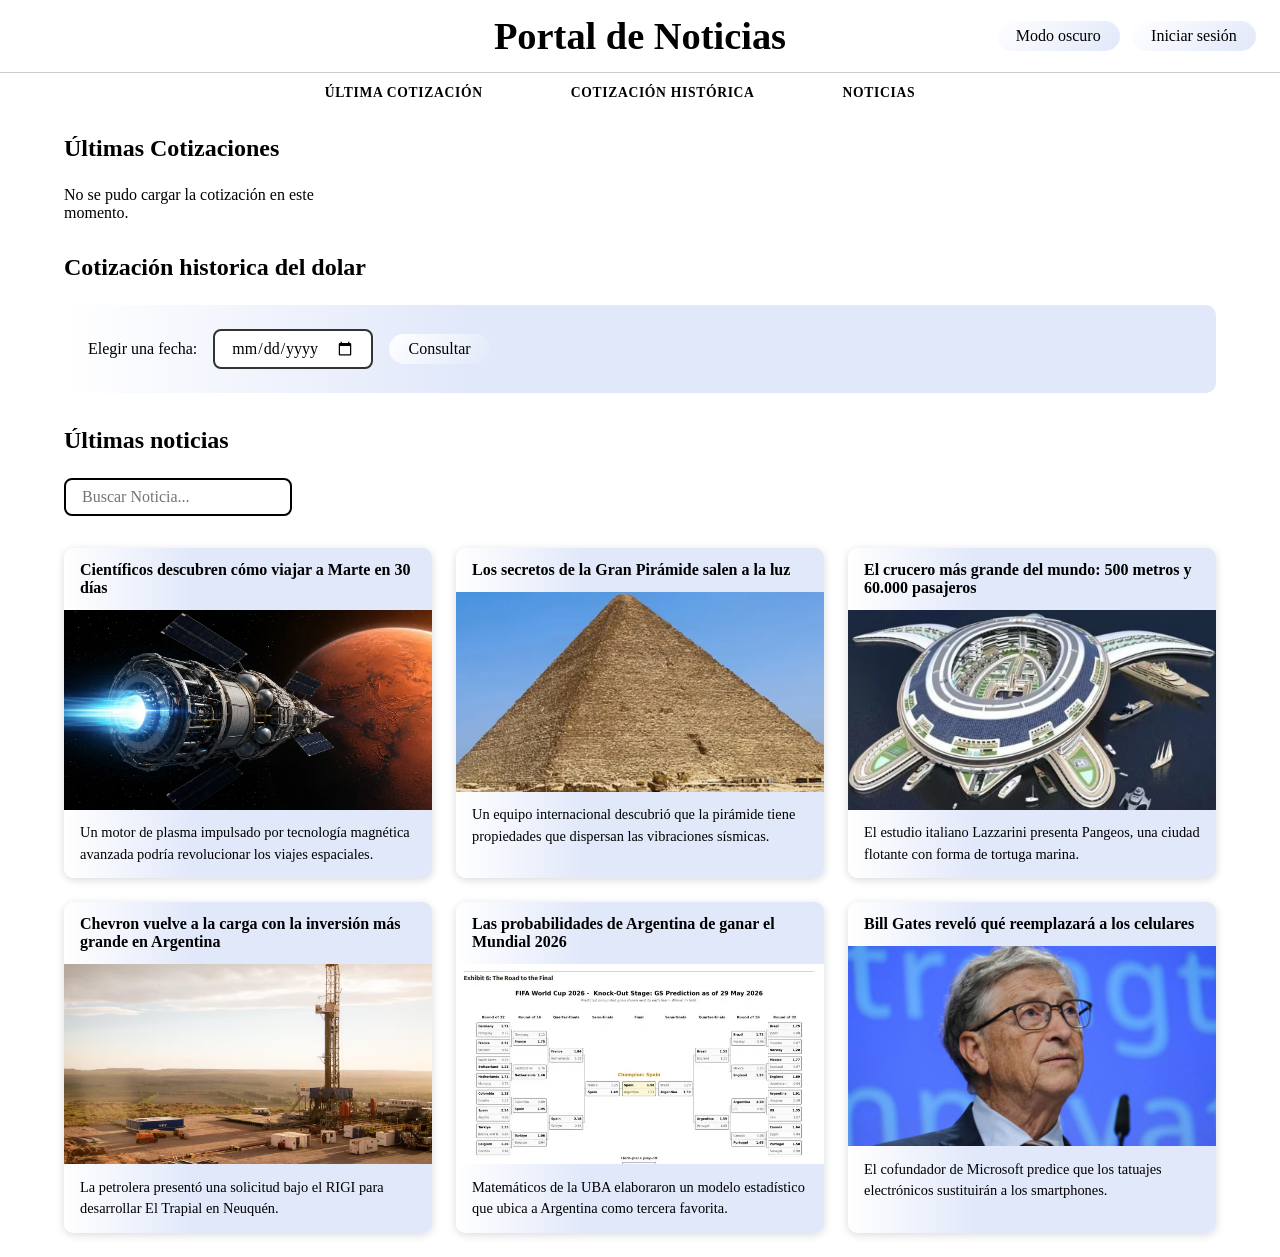
<file: index.html>
<!DOCTYPE html>
<html lang="es">
<head>
    <meta charset="UTF-8">
    <meta name="viewport" content="width=device-width, initial-scale=1.0">
    <title>Cotizaciones y noticias</title>
    <link rel="stylesheet" href="css/styleindex.css">
</head>
<body>
    <header>
    <div class="header-top">
        <div class="header-izquierda">
            <button class="btn-hamburguesa" id="btn-hamburguesa" aria-label="Abrir menú">☰</button>
        </div>
        <div class="header-logo">
            <h1>Portal de Noticias</h1>
        </div>
        <div class="header-derecha">
            <button id="btn-darkmode">Modo oscuro</button>
            <a href="login.html" id="link-iniciar">Iniciar sesión</a>
            <div class="dropdown-perfil" id="dropdown-perfil">
                <button id="btn-perfil">Perfil ▾</button>
                <div class="dropdown-menu" id="dropdown-menu">
                    <p id="saludoUsuario"></p>
                    <a href="admin.html" class="dropdown-link">Modificar noticias</a>
                </div>
            </div>
                <button id="boton-logout" style="display:none">Cerrar sesión</button>
        </div>
    </div>
    <nav class="header-nav" id="header-nav">
        <ul>
            <li><a href="index.html#cotizaciones">Última cotización</a></li>
            <li><a href="index.html#cot-historica">Cotización histórica</a></li>
            <li><a href="index.html#noticias">Noticias</a></li>
            <li><a class="Modificar" href="admin.html">Modificar noticias</a></li>
        </ul>
    </nav>
    </header>

    <main>
    <h2>Últimas Cotizaciones</h2>
    <section id="cotizaciones">
        <p>Cargando cotizaciones...</p>
    </section>
    <section id="cot-historica">
        <h2> Cotización historica del dolar</h2>
        <form id="formulario">
            <label for="fecha">Elegir una fecha:</label>
            <input type="date" id="fecha">
            <button type="submit">Consultar</button>
        </form>
        <section id="resultadocothist">
            <p></p>
        </section>
    </section>
    
    <br>

    <section class="noticias" id="noticias">
        <h2>Últimas noticias</h2>
        <input id="buscadorxtitulo" placeholder="Buscar Noticia...">
        <div class="ubicacion-noticias"></div>
    </section>
</main>

    <script src="js/initialNews.js"></script>
    <script src="js/darkmode.js"></script>
    <script src="js/dollar.js"></script>
    <script src="js/news.js"></script>
    <script src="js/auth.js"></script>
    
</body>
</html>
</file>
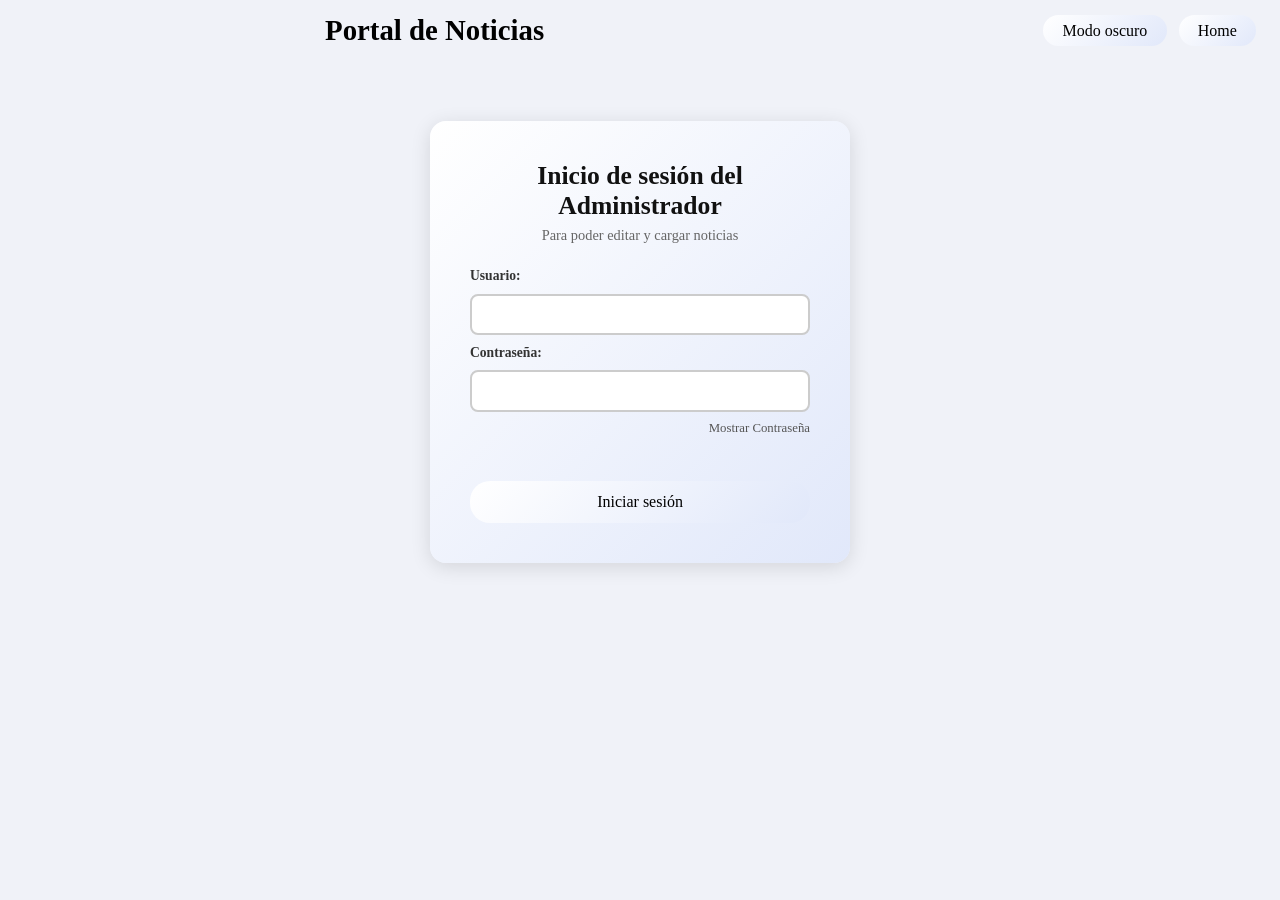
<file: admin.html>
<!DOCTYPE html>
<html lang="es">
<head>
    <meta charset="UTF-8">
    <meta name="viewport" content="width=device-width, initial-scale=1.0">
    <title>Admin</title>
    <link rel="stylesheet" href="css/styleadmin.css">
</head>

<body>
    <header>
    <div class="header-top">
        <div class="header-izquierda">
            <button class="btn-hamburguesa" id="btn-hamburguesa" aria-label="Abrir menú">☰</button>
        </div>
        <div class="header-logo">
            <h1>Portal de Noticias</h1>
        </div>
        <div class="header-derecha">
            <button id="btn-darkmode">Modo oscuro</button>
            <button id="boton-logout">Cerrar sesión</button>
            <a href="index.html" id="link-home">Home</a>
        </div>
    </div>
    <nav class="header-nav" id="header-nav">
        <ul>
            <li><a href="#cotizaciones">Última cotización</a></li>
            <li><a href="#cot-historica">Cotización histórica</a></li>
            <li><a href="#noticias">Noticias</a></li>
            <li><a class="Modificar" href="admin.html">Modificar noticias</a></li>
        </ul>
    </nav>

    </header>
    <main>
        <div class="cardcambios">
            <h2>¿Qué quieres realizar?</h2>
            <button id="createnoticia">Crear</button> 
            <button id="editnoticia">Editar</button>
            <button id="deletenoticia">Eliminar</button>
        
        </div>

        <br>

        <h2>Últimas noticias</h2>
        <br> 
        <input id="buscadorxtitulo" placeholder="Buscar...">
        <button id="cancelar">Cancelar</button>
        <div class="ubicacion-noticias">
        </div>
    </main>

    <script>
        if (!sessionStorage.getItem("token")) {
            window.location.href = "login.html"
        }
    </script>

    <script src="js/initialNews.js"></script>
    <script src="js/darkmode.js"></script>
    <script src="js/news.js"></script>
    <script src="js/auth.js"></script>
    <script src="js/jsadmin.js"></script>

</body>
</html>
</file>
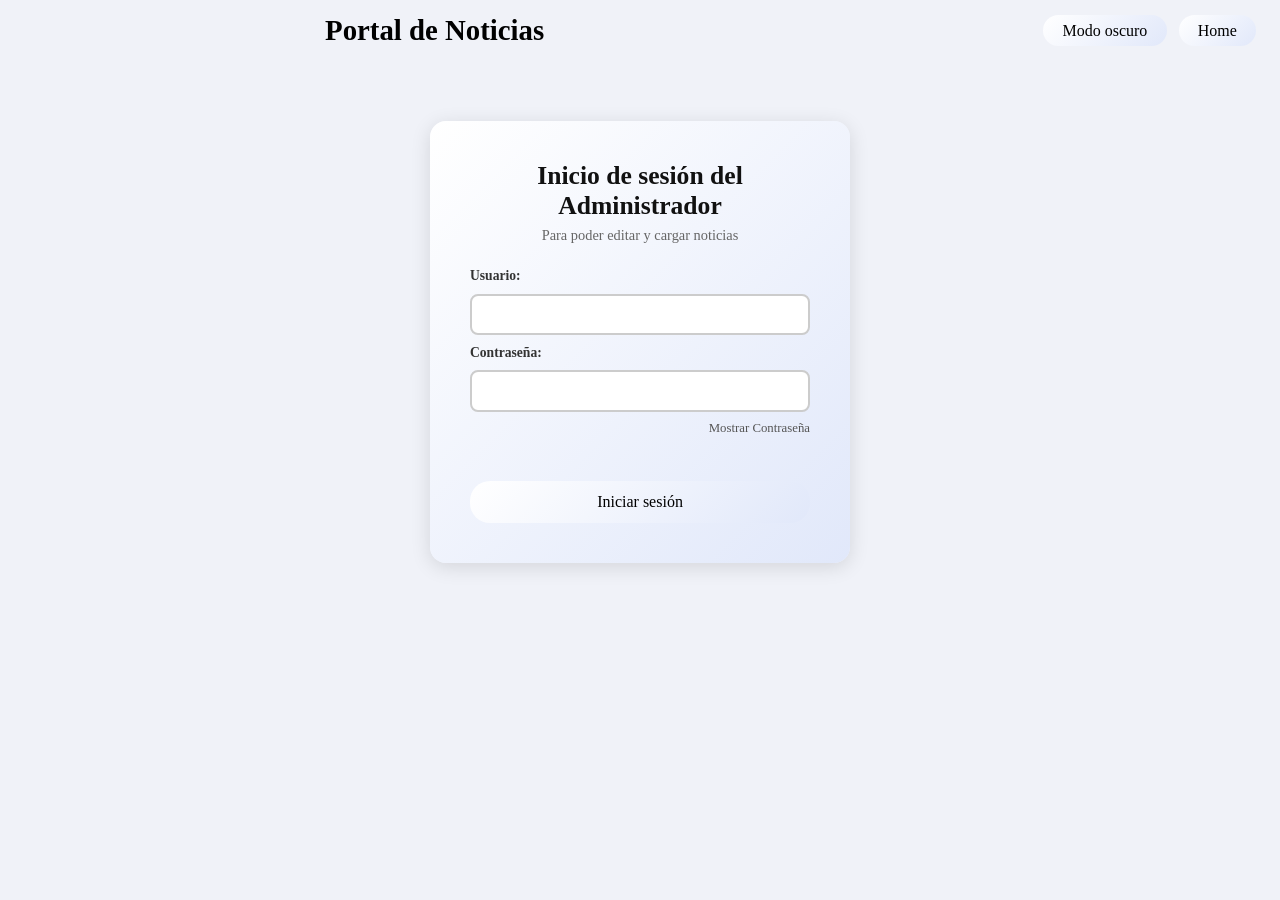
<file: login.html>
<!DOCTYPE html>
<html lang="es">
<head>
    <meta charset="UTF-8">
    <meta name="viewport" content="width=device-width, initial-scale=1.0">
    <title>Login</title>
    <link rel="stylesheet" href="css/stylelogin.css">
</head>

<body>
    <header>
    <div class="header-top">
        <div class="header-logo">
            <h1>Portal de Noticias</h1>
        </div>
        <div class="header-derecha">
            <button id="btn-darkmode">Modo oscuro</button>
            <a href="index.html" id="link-home">Home</a>
        </div>
    </div>
    </header>

    <main>
        <h2>Inicio de sesión del Administrador</h2>
        <p> Para poder editar y cargar noticias</p>
        <form id="form-login">
            <label for="username">Usuario:</label>
            <input id="username">
            <label for="password">Contraseña:</label>
            <input type="password" id="password">
            <button type="button" id="mostrarcontraseña"> Mostrar Contraseña</button>
            <br> <button type="submit" id="enviar">Iniciar sesión</button>
        </form>
    </main>
    
    <script>
        if(sessionStorage.getItem("token")){
            window.location.href = "admin.html"
        }
    </script>

    <script src="js/darkmode.js"></script>
    <script src="js/auth.js"></script>

</body>
</html>
</file>
<file: css/styleindex.css>
*{
    margin: 0;
    padding: 0;
    box-sizing: border-box;
    font-family: Georgia, serif;
}
body {
    font-family: Georgia, serif;
    width: 100%;
    min-height: 100vh;
    background: #ffffff;
    position: relative;
}
/*HEADER*/
/*Header con Flexbox: display: flex + justify-content: space-between reparten las 3 cajas del header (izquierda, logo centrado, derecha).*/ 
header {
    width: 100%;
    position: sticky;
    top: 0;
    background-color: white;
    z-index: 100000;
}
 
/* aca estan todos lo elemento que aparecen en el header */
.header-top {
    display: flex; /*convierto el contenedor en una caja flexible, los elementos se ordenan en filas o columnas, segun se disponga*/
    align-items: center;
    justify-content: space-between;
    padding: 14px 24px;
}
 
.header-izquierda,
.header-derecha {
    flex: 1;
    display: flex;
    align-items: center;
    gap: 12px;
    flex-wrap: nowrap;   /* evita el apilado */
}
 
.header-derecha {
    justify-content: flex-end; /*manda todos los elementos a la derecha*/
}
 
.header-logo {
    flex: 2;
    text-align: center;
    font-size: 1.2rem;
    font-weight: 700;
    color: #000000;
    font-family: Georgia, serif;
}
 
/* boton d hamburguesa, aca adentro vendria a estar un menu desplegable que muestra un par de cosas que mejorarian la navegacion de la pagina si fuese verdaderamente de noticias */
.btn-hamburguesa {
    background: none;
    border: none;
    cursor: pointer;
    font-size: 1.5rem;
    line-height: 1;
    padding: 4px;
    flex-shrink: 0;
}
 
/*los elementos dentro de header-derecha no se hacen bloque */
.header-derecha button {
    white-space: nowrap;
    display: inline-block;
}

/* esto es lo del nav donde aparecen atajos para moverte por la pagina, es mas o menos como el menu de hamburguesa */
.header-nav {
    border-top: 1px solid #ccc;
}

.header-nav a {
    text-decoration: none;
    font-weight: 600;
    font-size: 0.85rem;
    letter-spacing: 0.05em;
    text-transform: uppercase;
}

.header-nav ul { /*gracias a esto se ve la disposicion en forma de fila*/
    display: flex;
    list-style: none;
    justify-content: center;
    gap: 40px;
    padding: 10px 24px;
}

.header-nav ul a  { /*son las secciones de la página; gracias a esto se ven de color negro*/
    padding: 10px 24px;
    padding-top: 14px;
    padding-bottom: 14px;
    color: #000000;
}

.header-nav .Modificar{
    display:none; /*es para que no se vea en el index comun y solo en el admin*/
}

/* aca estamos en el index del administrador*/
/* contenedor: oculto por defecto; el JS lo muestra al iniciar sesión */
#dropdown-perfil {
    display: none;        /* el JS lo pone en "block" cuando hay token */
    position: relative;   /* para anclar el menú a este contenedor */
}

#btn-perfil {
    padding: 0.4rem 1.2rem;
    background: linear-gradient(135deg, rgba(255,255,255,1) 0%, rgba(225,232,250,1) 100%);
    color: rgb(0, 0, 0);
    border-radius: 20px;
    font-size: 1rem;
    cursor: pointer;
    transition: all 0.2s;
    font-family: Georgia, serif;
    border: none;
}

/* el menú: oculto por defecto */
.dropdown-menu {
    display: none;
    position: absolute;
    top: 110%;
    right: 0;
    min-width: 180px;
    background: #fff;
    border-radius: 10px;
    box-shadow: 0 4px 16px rgba(0,0,0,0.15);
    padding: 0.5rem;
    flex-direction: column;
    gap: 0.3rem;
    z-index: 100;
}

/* cuando el JS agrega la clase, se muestra */
.dropdown-menu.dropdown-abierto {
    display: flex;
}

.dropdown-link {
    padding: 0.4rem 0.6rem;
    color: #000;
    text-decoration: none;
    border-radius: 6px;
    font-size: 1rem;
}
.dropdown-link:hover { background-color: #e1e8fa; }


#saludoUsuario {
    padding: 0.4rem 0.6rem;
    font-weight: 600;
    font-size: 0.9rem;
}

#botonLogout {
    padding: 0.4rem 1.2rem;
    background: linear-gradient(135deg, rgba(255,255,255,1) 0%, rgba(225,232,250,1) 100%);
    color: rgb(0, 0, 0);
    border-radius: 20px;
    font-size: 1rem;
    cursor: pointer;
    transition: all 0.2s;
    font-family: Georgia, serif;
    border: none;
    
}

/* boton de modo obscuro, diseño/como se ve*/
#btn-darkmode {
    padding: 0.4rem 1.2rem;
    background: linear-gradient(135deg, rgba(255,255,255,1) 0%, rgba(225,232,250,1) 100%);
    color: rgb(0, 0, 0);
    border-radius: 20px;
    font-size: 1rem;
    cursor: pointer;
    transition: all 0.2s;
    font-family: Georgia, serif;
    border: none;
    
}
/*le agrego un hover para que se vea mas interactivo, al pasar el mouse por encima cambia el fondo y el texto*/
#btn-darkmode:hover {
    background: #E1E8FA;
    background: radial-gradient(circle, rgba(225, 232, 250, 1) 12%, rgba(255, 255, 255, 1) 100%);
}

/*algo parecido hago para el boton del login*/
.header-derecha #boton-logout {
    padding: 0.4rem 1.2rem;
    background: linear-gradient(135deg, rgba(255,255,255,1) 0%, rgba(225,232,250,1) 100%);
    color: rgb(0, 0, 0);
    border-radius: 20px;
    font-size: 1rem;
    cursor: pointer;
    transition: all 0.2s;
    font-family: Georgia, serif;
    border: none;
    
}
/*tambien le pongo hover para que se vea intercativo*/
.header-derecha #boton-logout:hover {
    background-color: #333;
}

#link-iniciar { /*esto esta definido dentro del js, no en el index. Dado que esta vinculado con el index podemos modificar con css*/
    padding: 0.4rem 1.2rem;
    background: linear-gradient(135deg, rgba(255,255,255,1) 0%, rgba(225,232,250,1) 100%);
    color: rgb(0, 0, 0);
    border-radius: 20px;
    font-size: 1rem;
    cursor: pointer;
    transition: all 0.2s;
    font-family: Georgia, serif;
    border: none;
    text-decoration: none;
    
}

#link-iniciar:hover {
    background: #E1E8FA;
    background: radial-gradient(circle, rgba(225, 232, 250, 1) 12%, rgba(255, 255, 255, 1) 100%);
    color: #000000;
    transition: all 0.3s ease 0s;
}

/*MAIN*/
main {
    max-width: 1200px;
    margin: 0 auto;
    padding: 24px;
    
}

main h2 {
    text-align: left;
    margin:auto 0 24px;
    padding: auto;
}

/*esto vendria a ser la disposicion de las cotizaciones, 4 por fila, con un espacio entre ellas*/

#cotizaciones {
    display: grid;
    grid-template-columns: repeat(4, 1fr);
    gap: 16px;
    margin-bottom: 32px;
}

.cot-oficial {
    background: #ffffff;
    background: linear-gradient(90deg,rgba(255, 255, 255, 1) 0%, rgba(225, 232, 250, 1) 35%, rgba(225, 232, 250, 1) 100%);  
    padding: 1rem; 
    border-radius: 8px; 
}

.cot-blue { 
    background: #ffffff;
    background: linear-gradient(90deg,rgba(255, 255, 255, 1) 0%, rgba(225, 232, 250, 1) 35%, rgba(225, 232, 250, 1) 100%);
    padding: 1rem; 
    border-radius: 8px; 
}

.cot-euro-oficial{ 
    background: #ffffff;
    background: linear-gradient(90deg,rgba(255, 255, 255, 1) 0%, rgba(225, 232, 250, 1) 35%, rgba(225, 232, 250, 1) 100%);
    padding: 1rem; 
    border-radius: 8px; 
}

.cot-euro-blue { 
    background: #ffffff;
    background: linear-gradient(90deg,rgba(255, 255, 255, 1) 0%, rgba(225, 232, 250, 1) 35%, rgba(225, 232, 250, 1) 100%);
    padding: 1rem; 
    border-radius: 8px; 
}

/*lo que hice aca son "cajas" que separan visualmente cada contizacion.*/

/* formulario histórico */
#fecha {
    padding: 0.5rem 1rem;
    border: 2px solid #333;
    border-radius: 8px;
    font-size: 1rem;
    cursor: pointer;
}

/* cajitas del resultado histórico */
#formulario {
    display: flex;
    align-items: center;
    gap: 1rem;
    background: #ffffff;
    background: linear-gradient(90deg,rgba(255, 255, 255, 1) 0%, rgba(225, 232, 250, 1) 35%, rgba(225, 232, 250, 1) 100%);
    padding: 1.5rem;
    border-radius: 10px;
    margin-bottom: 1rem;
}

.resultado-historico {
    display: flex;
    gap: 1rem;
    flex-wrap: wrap;
    margin-top: 1rem;
}

#formulario button[type="submit"] {
    padding: 0.4rem 1.2rem;
    background: linear-gradient(135deg, rgba(255,255,255,1) 0%, rgba(225,232,250,1) 100%);
    color: rgb(0, 0, 0);
    border-radius: 20px;
    font-size: 1rem;
    cursor: pointer;
    transition: all 0.2s;
    font-family: Georgia, serif;
    border: none;
    
}

#formulario button[type="submit"]:hover {
    background: #1E1E3A;
    background: radial-gradient(circle, rgba(30, 30, 58, 1) 12%, rgba(26, 26, 26, 1) 100%);
    color: #ffffff;
    transition: all 0.3s ease 0s;
}

.hist-oficial, .hist-blue {
    flex: 1;
    min-width: 150px;
    padding: 1rem;
    border-radius: 8px;
    color: white;
}

.hist-oficial { 
    background: #ffffff;
    background: linear-gradient(90deg,rgba(255, 255, 255, 1) 0%, rgba(225, 232, 250, 1) 35%, rgba(225, 232, 250, 1) 100%); 
}

.hist-blue { 
    background: #ffffff;
    background: linear-gradient(90deg,rgba(255, 255, 255, 1) 0%, rgba(225, 232, 250, 1) 35%, rgba(225, 232, 250, 1) 100%); 
}

/* para que se vean bien los textos sobre las cajitas*/
.hist-oficial h3, .hist-blue h3, .hist-euro-oficial h3, .hist-euro-blue h3, .hist-blue p, .hist-oficial p, .hist-euro-oficial p, .hist-euro-blue p {
    font-size: 1.1rem;
    font-weight: 600;
    margin-bottom: 8px;
    color: #000000;
}
 
/*NOTICIAS*/
/* grid de noticias — 3 por fila */
.ubicacion-noticias {
    display: grid;
    grid-template-columns: repeat(3, 1fr);
    gap: 1.5rem;
    margin-top: 1rem;
}

/* tarjeta individualpara cada noticia, asi se nota una separación y queda mas ordenado visualmente*/
.noticia {
    border-radius: 10px;
    overflow: hidden;
    box-shadow: 0 2px 8px rgba(0, 0, 0, 0.15);
    background: #ffffff;
    background: linear-gradient(90deg,rgba(255, 255, 255, 1) 0%, rgba(225, 232, 250, 1) 35%, rgba(225, 232, 250, 1) 100%);
    display: flex;
    flex-direction: column;
    transition: transform 0.2s ease;
}

.noticia:hover {
    transform: scale(1.03);
}

.noticia h3 {
    padding: 0.8rem 1rem;
    font-size: 1rem;
    background: #ffffff;
    background: linear-gradient(90deg,rgba(255, 255, 255, 1) 0%, rgba(225, 232, 250, 1) 35%, rgba(225, 232, 250, 1) 100%);
}

.noticia img {
    width: 100%;
    height: 200px;
    object-fit: cover; /* recorta la imagen para que llene sin deformarse */
}

.noticia p {
    padding: 0.8rem 1rem;
    font-size: 0.9rem;
    background: #ffffff;
    background: linear-gradient(90deg,rgba(255, 255, 255, 1) 0%, rgba(225, 232, 250, 1) 35%, rgba(225, 232, 250, 1) 100%);
    line-height: 1.5;
}

/* es el diseño visual del buscador, nada loco lo hice ya que es algo secundarios*/

#buscadorxtitulo {
    padding: 0.5rem 1rem;
    border: 2px solid #000000;
    border-radius: 8px;
    font-size: 1rem;
    margin-bottom: 1rem;
}
 
/*DarkMode*/ /*Aca basicamente lo unico que hacemos es cambiar el estilo de la pagina para que sea mas oscura, las cosas que hicimos en general no hace falta volver a ponerlas (ponele un hover no hace falta volver a ponerlo su ya el botoncito orginal del tema claro lo hace de por si)*/

body.dark {
    background-color: #111;
    color: #f0f0f0;
}

body.dark header {
    background-color: #1a1a1a;
}

body.dark .header-nav {
    border-top-color: #000000;
}

body.dark .header-nav a,
body.dark .header-nav ul a {
    color: #f0f0f0;
}

body.dark .header-logo {
    color: #f0f0f0;
}

body.dark .btn-hamburguesa {
    color: #f0f0f0;
}

body.dark .header-derecha a {
    background: linear-gradient(90deg, #1a1a1a 0%, #1e1e3a 100%);
    color: #f0f0f0;
    border: none;
}

body.dark .header-derecha a:hover {
    background: #1E1E3A;
    background: radial-gradient(circle, rgba(30, 30, 58, 1) 12%, rgba(26, 26, 26, 1) 100%);
    color: white;
}

/* cotizaciones actuales */
body.dark .cot-oficial,
body.dark .cot-blue,
body.dark .cot-euro-oficial,
body.dark .cot-euro-blue {
    background: linear-gradient(90deg, #1a1a1a 0%, #1e1e3a 100%);
    color: #f0f0f0;
}

/* formulario histórico */
body.dark #formulario {
    background: linear-gradient(90deg, #1a1a1a 0%, #1e1e3a 100%);
    color: #f0f0f0;
}

body.dark #fecha {
    background-color: #2a2a2a;
    color: #f0f0f0;
    border-color: #000000;
}

body.dark #formulario button[type="submit"] {
    background: linear-gradient(90deg, #1a1a1a 0%, #1e1e3a 100%);
    color:#f0f0f0;
}

body.dark #formulario button[type="submit"]:hover {
    background: linear-gradient(90deg, #1a1a1a 0%, #1e1e3a 100%);
}

/* resultado histórico */
body.dark .hist-oficial,
body.dark .hist-blue,
body.dark .hist-euro-oficial,
body.dark .hist-euro-blue {
    background: linear-gradient(90deg, #1a1a1a 0%, #1e1e3a 100%);
}

body.dark .hist-oficial h3, body.dark .hist-blue h3,
body.dark .hist-euro-oficial h3, body.dark .hist-euro-blue h3,
body.dark .hist-oficial p, body.dark .hist-blue p,
body.dark .hist-euro-oficial p, body.dark .hist-euro-blue p {
    color: #f0f0f0;
}

/* noticias */
body.dark .noticia {
    background: linear-gradient(90deg, #1a1a1a 0%, #1e1e3a 100%);
    box-shadow: 0 2px 8px rgba(0, 0, 0, 0.5);
}

body.dark .noticia h3 {
    background: linear-gradient(90deg, #1a1a1a 0%, #1e1e3a 100%);
    color: #f0f0f0;
}

body.dark .noticia p {
    background: linear-gradient(90deg, #1a1a1a 0%, #1e1e3a 100%);
    color: #ccc;
}

/* buscador */
body.dark #buscadorxtitulo {
    background-color: #2a2a2a;
    color: #f0f0f0;
    border-color: #555;
}

/* dropdown de perfil en dark */
body.dark .dropdown-menu {
    background: linear-gradient(90deg, #1a1a1a 0%, #1e1e3a 100%);
    color: #f0f0f0;
}
body.dark #saludoUsuario {
    color: #f0f0f0;
}
body.dark .dropdown-link {
    color: #f0f0f0;
    background: transparent;   /* anula el #000 que hereda de .header-derecha a */
}
body.dark .dropdown-link:hover {
    background: #1E1E3A;
    background: radial-gradient(circle, rgba(30, 30, 58, 1) 12%, rgba(26, 26, 26, 1) 100%);
}
body.dark #btn-perfil {
    background: linear-gradient(90deg, #1a1a1a 0%, #1e1e3a 100%);
    color: #f0f0f0;
}

body.dark #btn-perfil:hover {
    background: #1E1E3A;
    background: radial-gradient(circle, rgba(30, 30, 58, 1) 12%, rgba(26, 26, 26, 1) 100%);
    color: #ffffff;
    transition: all 0.3s ease 0s;
}

body.dark #btn-darkmode {
    background: linear-gradient(90deg, #1a1a1a 0%, #1e1e3a 100%);
    color: #f0f0f0;
    border: none;
}

body.dark #btn-darkmode:hover {
    background: #1E1E3A;
    background: radial-gradient(circle, rgba(30, 30, 58, 1) 12%, rgba(26, 26, 26, 1) 100%);
    color: #ffffff;
    transition: all 0.3s ease 0s;
}

body.dark #link-iniciar {
    background: linear-gradient(90deg, #1a1a1a 0%, #1e1e3a 100%);
    color: #f0f0f0;
    border-color: #555;
}

body.dark #link-iniciar:hover {
    background: #1E1E3A;
    background: radial-gradient(circle, rgba(30, 30, 58, 1) 12%, rgba(26, 26, 26, 1) 100%);
    color: #ffffff;
    transition: all 0.3s ease 0s;
}

/* en pantallas chicas: nav oculto, aparece con el hamburguesa */
@media (max-width: 768px) {
    .header-nav {
        display: none;
    }
    .header-nav.nav-abierto {
        display: flex;
        gap: 0;
    }

    .header-nav.nav-abierto ul {
        gap: 0;
    }

    .header-nav.nav-abierto ul a {
        padding: 0;
    }
}

/* en pantallas grandes: hamburguesa oculto, nav siempre visible */
@media (min-width: 769px) {
    .btn-hamburguesa {
        display: none;
    }
}

@media (max-width: 768px) {
    .header-top {
        flex-wrap: wrap;
        gap: 8px;
    }

    .header-derecha {
        flex-wrap: wrap; 
        justify-content: flex-end;
        gap: 6px;
    }

    .header-logo {
        order: -1;
        flex: 0 0 100%;
        text-align: center;
    }

    #btn-darkmode,
    #boton-logout,
    #link-home {
        font-size: 0.78rem;
        padding: 0.3rem 0.8rem;
    }
}

 @media (max-width: 768px) {
    .ubicacion-noticias {
        grid-template-columns: 1fr;   /* una sola columna en móvil */
    }
}

@media (min-width: 480px) and (max-width: 768px) {
    .ubicacion-noticias {
        grid-template-columns: repeat(2, 1fr);  /* dos columnas en tablet chico */
    }
}

@media (max-width: 768px) {
    main {
        padding: 0 0.75rem;
        margin: 1rem auto;
    }
}
</file>
<file: css/styleadmin.css>
* {
    margin: 0;
    padding: 0;
    box-sizing: border-box;
    font-family: Georgia, serif;
}

 
body {
    width: 100%;
    min-height: 100vh;
    background: #ffffff;
}
 
/* header, lo que hice fue adaptar el header del index para que quede bien en el admin, es decir, con el boton de cerrar sesion y el de darkmode. No sali de lo que ya hice en el index */
header {
    width: 100%;
}
 
.header-top {
    display: flex;
    align-items: center;
    justify-content: space-between;
    padding: 14px 24px;
}
 
.header-izquierda,
.header-derecha {
    display: flex;
    align-items: center;
    gap: 12px;
    flex: 1;
    flex-wrap: nowrap;
}
 
.header-derecha {
    justify-content: flex-end;
}
 
header .header-logo {
    font-size: 1.2rem;
    font-weight: 700;
    color: #000000;
    font-family: Georgia, serif;
}

.header-logo {
    flex: 2;
    text-align: center;
}
 
.btn-hamburguesa {
    background: none;
    border: none;
    cursor: pointer;
    font-size: 1.5rem;
    line-height: 1;
    padding: 4px;
    flex-shrink: 0;
}
 
.header-derecha button,
.header-derecha a {
    white-space: nowrap;
    display: inline-block;
}
 
#btn-darkmode {
    padding: 0.4rem 1.2rem;
    background: linear-gradient(135deg, rgba(255,255,255,1) 0%, rgba(225,232,250,1) 100%);
    color: rgb(0, 0, 0);
    border-radius: 20px;
    font-size: 0.9rem;
    cursor: pointer;
    transition: all 0.2s;
    font-family: Georgia, serif;
    border: none;
    
}
 
#btn-darkmode:hover {
    background: #E1E8FA;
    background: radial-gradient(circle, rgba(225, 232, 250, 1) 12%, rgba(255, 255, 255, 1) 100%);
}

.header-derecha #link-home{
    padding: 0.4rem 1.2rem;
    background: linear-gradient(135deg, rgba(255,255,255,1) 0%, rgba(225,232,250,1) 100%);
    color: rgb(0, 0, 0);
    border-radius: 20px;
    font-size: 0.9rem;
    cursor: pointer;
    transition: all 0.2s;
    font-family: Georgia, serif;
    text-decoration: none;
}

.header-derecha #link-home:hover {
    background: #E1E8FA;
    background: radial-gradient(circle, rgba(225, 232, 250, 1) 12%, rgba(255, 255, 255, 1) 100%);
}
 
/* cerrar sesión — mismo estilo que el link de "Iniciar sesión" en index */
#boton-logout {
    padding: 0.4rem 1.2rem;
    background: linear-gradient(135deg, rgba(255,255,255,1) 0%, rgba(225,232,250,1) 100%);;
    color: rgb(0, 0, 0);
    border-radius: 20px;
    font-size: 0.9rem;
    cursor: pointer;
    transition: all 0.2s;
    font-family: Georgia, serif;
    border: none;
}
 
#boton-logout:hover {
    background: #E1E8FA;
    background: radial-gradient(circle, rgba(225, 232, 250, 1) 12%, rgba(255, 255, 255, 1) 100%);
}

.header-nav .Modificar {
    display: none;
}

.header-nav ul a  {
    padding: 10px 24px;
    padding-top: 14px;
    padding-bottom: 14px;
    color: #000000;
    text-decoration: none;
}

.header-nav ul {
    display: flex;
    list-style: none;
    justify-content: center;
    gap: 40px;
    padding: 10px 24px;
}


/*MAIN*/

main {
    max-width: 1200px;
    margin: 2rem auto;
    padding: 0 1rem;
}

/* el card de cambios es el que contiene los botones para crear, editar y eliminar noticias */

.cardcambios h2 {
    margin-bottom: 1.3rem;
    color: #111;
}

#cancelar {
    padding: 0.4rem 1.2rem;
    background: linear-gradient(135deg, rgba(255,255,255,1) 0%, rgba(225,232,250,1) 100%);
    color: rgb(0, 0, 0);
    border: none;
    border-radius: 20px;
    font-size: 0.9rem;
    cursor: pointer;
    transition: all 0.2s;
    font-family: Georgia, serif;
}

#createnoticia, #editnoticia, #deletenoticia {
    padding: 0.5rem 1.4rem;
    border: none;
    border-radius: 20px;
    font-size: 0.95rem;
    font-family: Georgia, serif;
    cursor: pointer;
    transition: all 0.2s;
    margin: 0 6px;
}

#createnoticia {
    background-color: transparent;
    color: #000;
    border: 2px solid black;
}

#createnoticia:hover {
    background: #E1E8FA;
    background: radial-gradient(circle, rgba(225, 232, 250, 1) 12%, rgba(255, 255, 255, 1) 100%);
    color:#000
}

#editnoticia {
    background: white;
    color: #000000;
    border: 2px solid #000000;
}

#editnoticia:hover {
    background: #E1E8FA;
    background: radial-gradient(circle, rgba(225, 232, 250, 1) 12%, rgba(255, 255, 255, 1) 100%);
}

#deletenoticia {
    background: transparent;
    color: #c0392b;
    border: 2px solid #c0392b;
}

#deletenoticia:hover {
    background-color: #c0392b;
    color: white;
}

/*esta parte es el car de editar noticias y crear. es un card con los formularios para editar la noticia*/
.form-noticia {
    grid-column: 1 / -1;
    max-width: none;
    margin: 0;
    background: linear-gradient(135deg, rgba(255,255,255,1) 0%, rgba(225,232,250,1) 100%);
    border-radius: 16px;
    box-shadow: 0 4px 20px rgba(0, 0, 0, 0.12);
    padding: 2.5rem;
    display: flex;
    flex-direction: column;
    gap: 1.1rem;
}
 
.form-noticia input {
    width: 100%;
    padding: 0.9rem 1.1rem;   /* antes 0.7rem 1rem */
    border: 1.5px solid #ddd;
    border-radius: 10px;
    font-size: 1.05rem;       /* antes 0.95rem */
    font-family: Georgia, serif;
    background: #fafafa;
    transition: all 0.2s;
}

.form-noticia textarea {
    width: 100%;
    min-height: 120px;
    padding: 0.9rem 1.1rem;
    border: 1.5px solid #ddd;
    border-radius: 10px;
    font-size: 1.05rem;
    font-family: Georgia, serif;
    background: #fafafa;
    resize: vertical;       /* la puede estirar a mano si necesita más */
    transition: all 0.2s;
}
.form-noticia textarea:focus {
    outline: none;
    border-color: #000000;
    background: white;
}
.form-noticia textarea::placeholder {
    color: #aaa;
    font-style: italic;
}
 
.form-noticia input:focus {
    outline: none;
    border-color: #000000;
    background: white;
    box-shadow: 0 0 0 3px rgba(0, 0, 0, 0.06);
}
 
.form-noticia input::placeholder {
    color: #aaa;
    font-style: italic;
}
 
#guardar {
    margin-top: 0.5rem;
    padding: 0.7rem;
    background-color: #000000;
    color: white;
    border: none;
    border-radius: 20px;
    font-size: 1rem;
    font-family: Georgia, serif;
    cursor: pointer;
    width: 100%;
    transition: background 0.2s;
}
 
#guardar:hover {
    background-color: #111; 
}

/* aca esta el diseño posta de los botones de editar y eliminar noticia, los puse dentro de cada card de noticia para que quede mas claro a que noticia se refiere cada boton, y les puse un icono para que sea mas visual */

/* modo claro */
.lapiz {
    margin-top: auto;
    padding: 0.25rem 0.7rem;
    font-size: 0.75rem;
    border: 1.5px solid #000;
    border-radius: 20px;
    cursor: pointer;
    font-family: Georgia, serif;
    margin-left: 0.5rem;
    margin-bottom: 0.5rem;
    background-color: transparent;
    color: #000;
    transition: all 0.2s;
}

.tachito {
    margin-top: auto;
    padding: 0.25rem 0.7rem;
    font-size: 0.75rem;
    border: 1.5px solid #c0392b;
    border-radius: 20px;
    cursor: pointer;
    font-family: Georgia, serif;
    margin-left: 0.5rem;
    margin-bottom: 0.5rem;
    background-color: transparent;
    color: #c0392b;
    transition: all 0.2s;
}

.lapiz:hover {
    background-color: #000;
    color: white;
}

.tachito:hover {
    background-color: #c0392b;
    color: white;
}
 
/* esto hace que para el admin se mas facil buscar noticias en el caso que haya muchas, por eso lo dejamos*/
#buscadorxtitulo {
    padding: 0.5rem 1rem;
    border: 2px solid #000000;
    border-radius: 8px;
    font-size: 1rem;
    font-family: Georgia, serif;
    margin-bottom: 1rem;
    display: block;
}

#buscadorxtitulo:disabled { /*cuando este creando o editando noticia*/
    opacity: 0.5;
    cursor: not-allowed;
}
 
/* las noticias se ven exactamente igual que en el index, el mismo orden y todo */
.ubicacion-noticias {
    display: grid;
    grid-template-columns: repeat(3, 1fr);
    gap: 1.5rem;
    margin-top: 1rem;
}
 
.noticia {
    border-radius: 10px;
    overflow: hidden;
    box-shadow: 0 2px 8px rgba(0, 0, 0, 0.15);
    background: #ffffff;
    background: linear-gradient(90deg, rgba(255,255,255,1) 0%, rgba(225,232,250,1) 100%);
    display: flex;
    flex-direction: column;
    transition: transform 0.2s ease;
}
 
.noticia:hover {
    transform: scale(1.03);
}
 
.noticia h3 {
    padding: 0.8rem 1rem;
    font-size: 1rem;
    background: linear-gradient(90deg, rgba(255,255,255,1) 0%, rgba(225,232,250,1) 100%);
}
 
.noticia img {
    width: 100%;
    height: 200px;
    object-fit: cover; /*para que la imagen no se deforme y se ajuste respecto al espacio que hay*/
}
 
.noticia p {
    padding: 0.8rem 1rem;
    font-size: 0.9rem;
    line-height: 1.5;
    background: linear-gradient(90deg, rgba(255,255,255,1) 0%, rgba(225,232,250,1) 100%);
}
 
/* darkmode*/
body.dark {
    background-color: #111;
    color: #f0f0f0;
}
 
body.dark header {
    background-color: #1a1a1a;
    border-bottom-color: #444;
}
 
body.dark header h1 {
    color: #f0f0f0;
}
 
body.dark header nav a,
body.dark #boton-logout {
    background-color: #444;
}
 
body.dark header nav a:hover,
body.dark #boton-logout:hover {
    background-color: #666;
}

body.dark .header-nav ul a {
    color: #f0f0f0;
    background: none;
}


body.dark .header-derecha #modificar{
    background-color: #444;
    color: #fffefe;
}
 
body.dark #btn-darkmode {
    border-color: #f0f0f0;
    color: #f0f0f0;
}

 
body.dark #buscadorxtitulo {
    background-color: #2a2a2a;
    color: #f0f0f0;
    border-color: #555;
}
 
body.dark .noticia {
    background: linear-gradient(90deg, #1a1a1a 0%, #1e1e3a 100%);
    box-shadow: 0 2px 8px rgba(0, 0, 0, 0.5);
}
 
body.dark .noticia h3 {
    background: linear-gradient(90deg, #1a1a1a 0%, #1e1e3a 100%);
    color: #f0f0f0;
}
 
body.dark .noticia p {
    background: linear-gradient(90deg, #1a1a1a 0%, #1e1e3a 100%);
    color: #ccc;
}

body.dark .cardcambios h2 {
    color: #f0f0f0;
}

body.dark .form-noticia {
    background: linear-gradient(135deg, #1a1a1a 0%, #1e1e3a 100%);
    box-shadow: 0 4px 20px rgba(0,0,0,0.5);
}
body.dark .form-noticia input,
body.dark .form-noticia textarea {
    background: #2a2a2a;
    color: #f0f0f0;
    border-color: #555;
}
body.dark .form-noticia input::placeholder,
body.dark .form-noticia textarea::placeholder {
    color: #888;
}
body.dark .form-noticia input:focus,
body.dark .form-noticia textarea:focus {
    background: #333;
    border-color: #f0f0f0;
}

body.dark .lapiz {
    border-color: #f0f0f0;
    color: #f0f0f0;
}

body.dark .tachito {
    border-color: #e74c3c;
    color: #e74c3c;
}

body.dark .lapiz:hover {
    background-color: #f0f0f0;
    color: #111;
}

body.dark .tachito:hover {
    background-color: #e74c3c;
    color: white;
}

body.dark #guardar {
    background: linear-gradient(90deg, #1a1a1a 0%, #1e1e3a 100%);
    border: 1px solid #555;
    color: #f0f0f0;
}

body.dark #guardar:hover{
    background: #1E1E3A;
    background: radial-gradient(circle, rgba(30, 30, 58, 1) 12%, rgba(26, 26, 26, 1) 100%);
    color: #ffffff;
    transition: all 0.3s ease 0s;
}

body.dark #cancelar {
    background: linear-gradient(90deg, #1a1a1a 0%, #1e1e3a 100%);
    border: 1px solid #555;
    color: #f0f0f0;
}

body.dark #cancelar:hover{
    background: #1E1E3A;
    background: radial-gradient(circle, rgba(30, 30, 58, 1) 12%, rgba(26, 26, 26, 1) 100%);
    color: #ffffff;
    transition: all 0.3s ease 0s;
} 

body.dark  #createnoticia {
    background: linear-gradient(90deg, #1a1a1a 0%, #1e1e3a 100%);
    color: #f0f0f0;
    border: 1.5px solid #555;
}

body.dark #createnoticia:hover{
    background: #1E1E3A;
    background: radial-gradient(circle, rgba(30, 30, 58, 1) 12%, rgba(26, 26, 26, 1) 100%);
    color: #ffffff;
    transition: all 0.3s ease 0s;
} 

body.dark #editnoticia {
    background: linear-gradient(90deg, #1a1a1a 0%, #1e1e3a 100%);
    color: #f0f0f0;
    border-color: #555;
}

body.dark #editnoticia:hover{
    background: #1E1E3A;
    background: radial-gradient(circle, rgba(30, 30, 58, 1) 12%, rgba(26, 26, 26, 1) 100%);
    color: #ffffff;
    transition: all 0.3s ease 0s;
} 


body.dark #boton-logout,
body.dark #btn-darkmode {
    background: linear-gradient(90deg, #1a1a1a 0%, #1e1e3a 100%);
    color: #f0f0f0;
    border-color: #555;
}

body.dark .header-derecha #link-home {
    background: linear-gradient(90deg, #1a1a1a 0%, #1e1e3a 100%);
    color: #f0f0f0;
    border-color: #555;
}

body.dark #boton-logout:hover {
    background: #1E1E3A;
    background: radial-gradient(circle, rgba(30, 30, 58, 1) 12%, rgba(26, 26, 26, 1) 100%);
    color: #ffffff;
    transition: all 0.3s ease 0s;
}

body.dark .header-derecha #link-home:hover {
    background: #1E1E3A;
    background: radial-gradient(circle, rgba(30, 30, 58, 1) 12%, rgba(26, 26, 26, 1) 100%);
    color:#ffffff;
    transition:all 0.3s ease 0s;
}

body.dark #btn-darkmode:hover {
    background: #1E1E3A;
    background: radial-gradient(circle, rgba(30, 30, 58, 1) 12%, rgba(26, 26, 26, 1) 100%);
    color: #ffffff;
    transition: all 0.3s ease 0s;
}

/* en pantallas chicas: nav oculto, aparece con el hamburguesa */
@media (max-width: 768px) {
    .header-nav {
        display: none;
    }
    .header-nav.nav-abierto {
        display: flex;
        gap: 0;
    }

    .header-nav.nav-abierto ul {
        gap: 0;
    }

    .header-nav.nav-abierto ul a {
        padding: 0;
    }
}

/* en pantallas grandes: hamburguesa oculto, nav siempre visible */
@media (min-width: 769px) {
    .btn-hamburguesa {
        display: none;
    }
}

@media (max-width: 768px) {
    .header-top {
        flex-wrap: wrap;
        gap: 8px;
    }

    .header-derecha {
        flex-wrap: wrap; 
        justify-content: flex-end;
        gap: 6px;
    }

    .header-logo {
        order: -1;
        flex: 0 0 100%;
        text-align: center;
    }

    #btn-darkmode,
    #boton-logout,
    #link-home {
        font-size: 0.78rem;
        padding: 0.3rem 0.8rem;
    }
}

 @media (max-width: 768px) {
    .ubicacion-noticias {
        grid-template-columns: 1fr;   /* una sola columna en móvil */
    }
}

@media (min-width: 480px) and (max-width: 768px) {
    .ubicacion-noticias {
        grid-template-columns: repeat(2, 1fr);  /* dos columnas en tablet chico */
    }
}

@media (max-width: 768px) {
    main {
        padding: 0 0.75rem;
        margin: 1rem auto;
    }
} 

#cancelar {
    display:none
}
</file>
<file: css/stylelogin.css>
* {
    margin: 0;
    padding: 0;
    box-sizing: border-box;
    font-family: Georgia, serif;
}
 
body {
    min-height: 100vh;
    background-color: #f0f2f8;
}

/* header, lo que hice fue adaptar el header del index para que quede bien en el admin, es decir, con el boton de cerrar sesion y el de darkmode. No sali de lo que ya hice en el index */
header {
    width: 100%;
}
 
.header-top {
    display: flex;
    align-items: center;
    justify-content: space-between;
    padding: 14px 24px;
}
 
.header-izquierda,
.header-derecha {
    display: flex;
    align-items: center;
    gap: 12px;
    flex: 1;
    flex-wrap: nowrap;
}
 
.header-derecha {
    justify-content: flex-end;
}
 
.header-logo {
    flex: 2;
    text-align: center;
}
 
.header-logo h1 {
    font-size: 1.8rem;
    font-weight: 700;
    color: #000;
    font-family: Georgia, serif;
}

.header-derecha #modificar{
    padding: 0.4rem 1.2rem;
    border: 2px solid #000000;
    border-radius: 20px;
    background: transparent;
    cursor: pointer;
    font-size: 0.9rem;
    transition: all 0.2s;
    color: #000000;
    text-decoration: none;
}
 
.btn-hamburguesa {
    background: none;
    border: none;
    cursor: pointer;
    font-size: 1.5rem;
    line-height: 1;
    padding: 4px;
    flex-shrink: 0;
}
 
.header-derecha button {
    white-space: nowrap;
    display: inline-block;
}
 
/*le agrego un hover para que se vea mas interactivo, al pasar el mouse por encima cambia el fondo y el texto*/
#btn-darkmode {
    padding: 0.4rem 1.2rem;
    background: linear-gradient(135deg, rgba(255,255,255,1) 0%, rgba(225,232,250,1) 100%);
    color: rgb(0, 0, 0);
    border-radius: 20px;
    font-size: 1rem;
    cursor: pointer;
    transition: all 0.2s;
    font-family: Georgia, serif;
    border: none; 
}
 
#btn-darkmode:hover {
    background: #E1E8FA;
    background: radial-gradient(circle, rgba(225, 232, 250, 1) 12%, rgba(255, 255, 255, 1) 100%);
}

.header-derecha #link-home{
    padding: 0.4rem 1.2rem;
    background: linear-gradient(135deg, rgba(255,255,255,1) 0%, rgba(225,232,250,1) 100%);
    color: rgb(0, 0, 0);
    border-radius: 20px;
    font-size: 1rem;
    cursor: pointer;
    transition: all 0.2s;
    font-family: Georgia, serif;
    border: none;
    text-decoration: none;
}
.header-derecha #link-home:hover {
    background: #E1E8FA;
    background: radial-gradient(circle, rgba(225, 232, 250, 1) 12%, rgba(255, 255, 255, 1) 100%);
}
 
/* el main vendria a ser el padre, posicionamos todo respecto a el. En esta caso es como una carta con bordes redondeados*/
main {
    max-width: 420px; /*el tamaño de la carta*/
    margin: 60px auto;
    background: linear-gradient(135deg, rgba(255,255,255,1) 0%, rgba(225,232,250,1) 100%);
    border-radius: 16px;
    box-shadow: 0 4px 20px rgba(0, 0, 0, 0.12); /*esta sombra da un efecto de profundidad que queda lindo*/
    padding: 2.5rem;
    text-align: center;
}
 
main h2 {
    font-size: 1.6rem;
    margin-bottom: 0.4rem;
    color: #111;
}
 
main > p {
    font-size: 0.9rem;
    color: #666;
    margin-bottom: 1.5rem;
}
 
/* el formulario para iniciar sesion */
#form-login {
    display: flex;
    flex-direction: column; /*uno debajo del otro*/
    gap: 0.6rem; /*es la distancia entre los elementos del formulario*/
    text-align: left;
}
 
#form-login label {
    font-size: 0.85rem;
    font-weight: 600;
    color: #333;
}
/* vendrian a ser los espacios para poner la contraseña y el usuario*/
#username, #password {
    width: 100%;
    padding: 0.6rem 1rem;
    border: 2px solid #ccc;
    border-radius: 8px;
    font-size: 0.95rem;
    font-family: Georgia, serif;
    background: #ffffff;
    transition: border-color 0.2s;
}
 
#username:focus, #password:focus {
    outline: none;
    border-color: #333;
}
 
/* boton para mostrar contraseña*/
#mostrarcontraseña {
    font-size: 0.8rem;
    color: #555;
    background: none;
    border: none;
    cursor: pointer;
    font-family: Georgia, serif;
    align-self: flex-end;
}

/*algo sutil para que sea mas interactivo*/

#mostrarcontraseña:hover {
    color: #111;
    text-decoration: underline;
}
 
/*aca esta todo lo del boton, el enviar y el hover para que sea un poco interactivo*/
#enviar {
    width: 100%;
    padding: 0.75rem;
    background: linear-gradient(135deg, rgba(255,255,255,1) 0%, rgba(225,232,250,1) 100%);
    color: rgb(0, 0, 0);
    border: none;
    border-radius: 20px;
    font-size: 1rem;
    font-family: Georgia, serif;
    cursor: pointer;
    margin-top: 0.5rem;
    transition: 0.2s;
}
 
#enviar:hover {
    background: #E1E8FA;
    background: radial-gradient(circle, rgba(225, 232, 250, 1) 12%, rgba(255, 255, 255, 1) 100%);
    color: #000;
}
/* dark mode */
body.dark {
    background-color: #111;
}
 
body.dark header {
    background-color: #1a1a1a;
    border-bottom-color: #444;
}
 
body.dark header h1 {
    color: #f0f0f0;
}
 
body.dark #btn-darkmode {
    border-color: #f0f0f0;
    color: #f0f0f0;
}
 
body.dark #btn-darkmode:hover {
    background-color: #f0f0f0;
    color: #111;
}

body.dark .header-derecha #modificar{
    background-color: #f0f0f0;
    color: #111;
}
 
body.dark main {
    background: linear-gradient(135deg, #1a1a1a 0%, #1e1e3a 100%);
    box-shadow: 0 4px 20px rgba(0, 0, 0, 0.5);
}
 
body.dark main h2 {
    color: #f0f0f0;
}
 
body.dark main > p {
    color: #aaa;
}
 
body.dark #form-login label {
    color: #ccc;
}
 
body.dark #username body.dark #password {
    background: #2a2a2a;
    color: #f0f0f0;
    border-color: #555;
}
 
body.dark #mostrarcontraseña {
    color: #aaa;
}
 
body.dark #mostrarcontraseña:hover {
    color: #f0f0f0;
}
 
body.dark #enviar {
    background: linear-gradient(90deg, #1a1a1a 0%, #1e1e3a 100%);
    color: #f0f0f0;
    border: none;
}
 
body.dark #enviar:hover {
    background: #1E1E3A;
    background: radial-gradient(circle, rgba(30, 30, 58, 1) 12%, rgba(26, 26, 26, 1) 100%);
    color: #ffffff;
    transition: all 0.3s ease 0s;
}

body.dark .header-derecha #link-home {
    border-color: #f0f0f0;
    color: #f0f0f0;
}

body.dark #btn-darkmode {
    background: linear-gradient(90deg, #1a1a1a 0%, #1e1e3a 100%);
    color: #f0f0f0;
    border: none; 
}
 
body.dark #btn-darkmode:hover {
    background: #1E1E3A;
    background: radial-gradient(circle, rgba(30, 30, 58, 1) 12%, rgba(26, 26, 26, 1) 100%);
    color:white;
}

body.dark .header-derecha #link-home{
    background: linear-gradient(90deg, #1a1a1a 0%, #1e1e3a 100%);
    color: #f0f0f0;
    border: none;
}
body.dark .header-derecha #link-home:hover {
    background: #1E1E3A;
    background: radial-gradient(circle, rgba(30, 30, 58, 1) 12%, rgba(26, 26, 26, 1) 100%);
    color: white;
}

/* en pantallas chicas: nav oculto, aparece con el hamburguesa */
@media (max-width: 768px) {
    .header-nav {
        display: none;
    }
    .header-nav.nav-abierto {
        display: flex;
        gap: 0;
    }

    .header-nav.nav-abierto ul {
        gap: 0;
    }

    .header-nav.nav-abierto ul a {
        padding: 0;
    }
}

/* en pantallas grandes: hamburguesa oculto, nav siempre visible */
@media (min-width: 769px) {
    .btn-hamburguesa {
        display: none;
    }
}

@media (max-width: 768px) {
    .header-top {
        flex-wrap: wrap;
        gap: 8px;
    }

    .header-derecha {
        flex-wrap: wrap; 
        justify-content: flex-end;
        gap: 6px;
    }

    .header-logo {
        order: -1;
        flex: 0 0 100%;
        text-align: center;
    }

    #btn-darkmode,
    #boton-logout,
    #link-home {
        font-size: 0.78rem;
        padding: 0.3rem 0.8rem;
    }
}

 @media (max-width: 768px) {
    .ubicacion-noticias {
        grid-template-columns: 1fr;   /* una sola columna en móvil */
    }
}

@media (min-width: 480px) and (max-width: 768px) {
    .ubicacion-noticias {
        grid-template-columns: repeat(2, 1fr);  /* dos columnas en tablet chico */
    }
}

@media (max-width: 768px) {
    main {
        padding: 0 0.75rem;
        margin: 1rem auto;
    }
}
</file>
